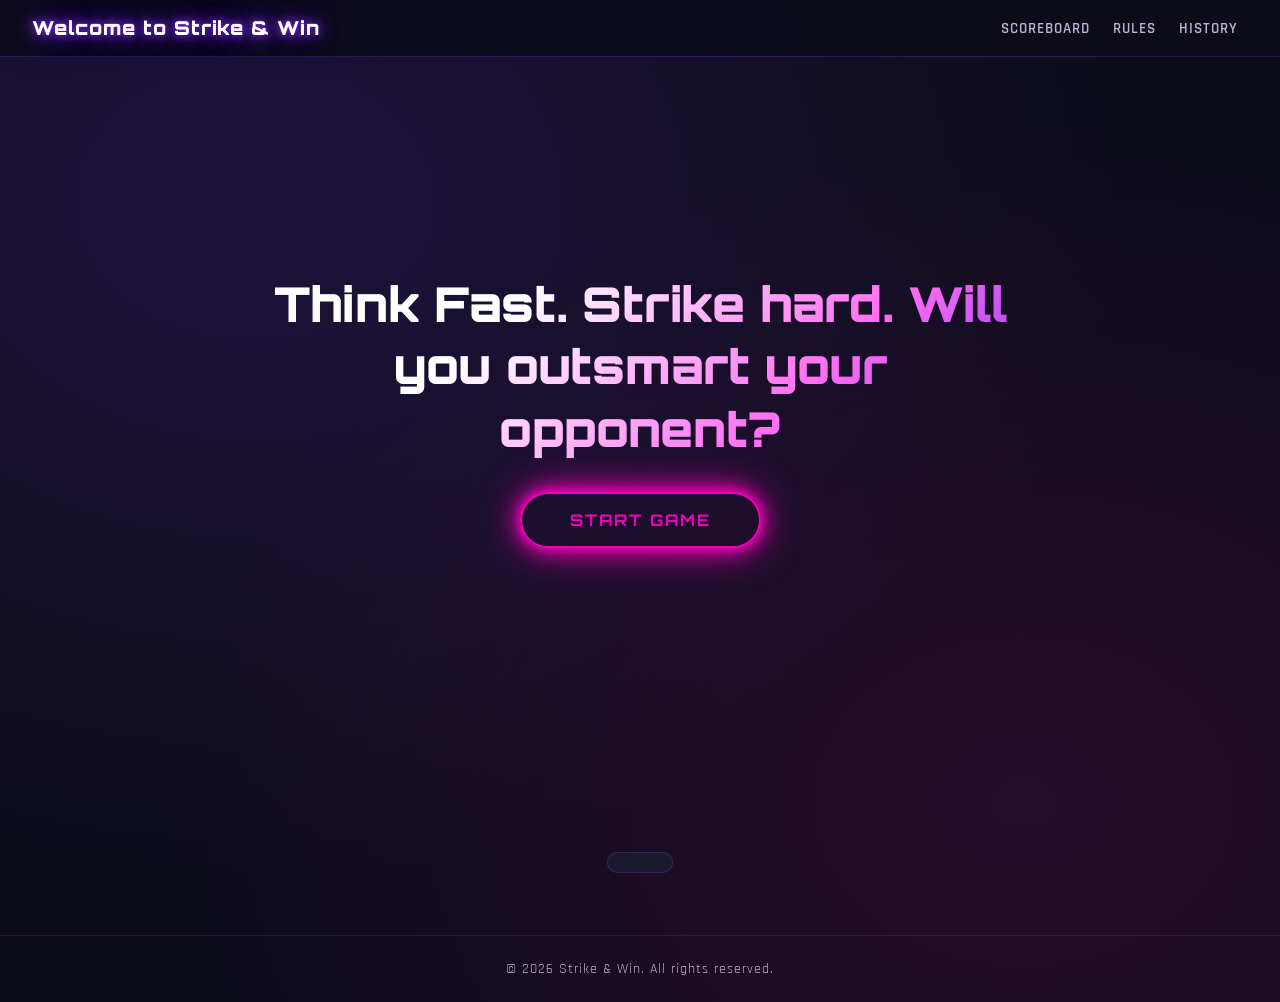
<file: index.html>
<!DOCTYPE html>
<html lang="en">
<head>
    <meta charset="UTF-8">
    <meta name="viewport" content="width=device-width, initial-scale=1.0">
    <title>Strike & Win: Rock-Paper-Scissors</title>
    <link rel="stylesheet" href="style.css">
</head>
<body>
    <header>
        <h1>Welcome to Strike & Win</h1>
        <nav>
            <a href="">scoreboard</a>
            <a href="">rules</a>
            <a href="">history</a>
        </nav>
    </header>

    <main>
        <section id="hero-section">
            <h2>Think Fast. Strike hard. Will you outsmart your opponent?</h2>
            <button id="start-game">Start Game</button>
        </section>

        <section id="game-section" class="hidden">
            <div class="buttons-grid">
                <div class="button">
                    <img src="./images/rock.JPG" alt="rock">
                    <button id="rock">Rock</button>
                </div>
                <div class="button">
                    <img src="./images/paper.JPG" alt="paper">
                    <button id="paper">Paper</button>
                </div>
                <div class="button">
                    <img src="./images/scissors.JPG" alt="scissors">
                    <button id="scissors">Scissors</button>
                </div>
            </div>
        </section>

        <section id="output">
            <p id="player-choice"></p>
            <p id="computer-choice"></p>
            <p id="result"></p>
            <p id="score"></p>
        </section>
    </main>

    <footer>
        <p>&copy; 2026 Strike & Win. All rights reserved.</p>
    </footer>

    <script src="script.js"></script>
</body>
</html>
</file>
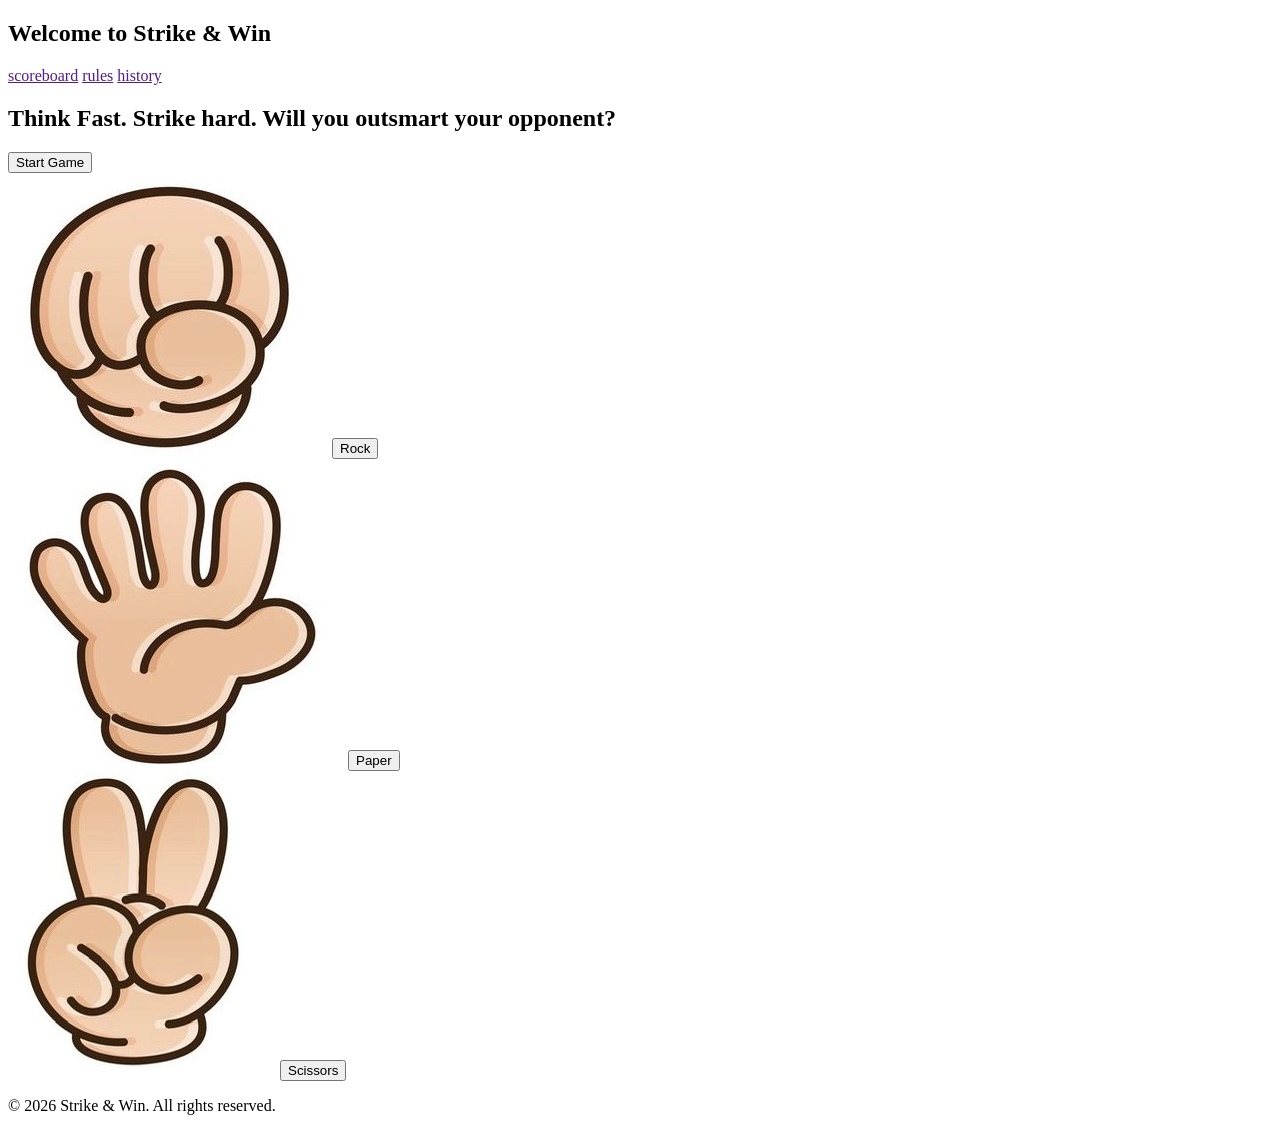
<file: indes.html>
<!DOCTYPE html>
<html lang="en">
<head>
    <meta charset="UTF-8">
    <meta name="viewport" content="width=device-width, initial-scale=1.0">
    <title>Strike & Win: Rock-Paper-Scissors</title>
</head>
<body>
    <header>
        <nav>
            <h1>Welcome to Strike & Win</h1>
            <a href="">scoreboard</a>
            <a href="">rules</a>
            <a href="">history</a>
        </nav>
    </header>

    <main>
        <section id="hero-section">
            <h2>Think Fast. Strike hard. Will you outsmart your opponent?</h2>
            <button id="start-game">Start Game</button>
        </section>

        <section id="game-section">
            <div class="buttons-grid">
                <div class="button">
                    <img src="./images/rock.JPG" alt="rock">
                    <button id="rock">Rock</button>
                </div>
                <div class="button">
                    <img src="./images/paper.JPG" alt="paper">
                    <button id="paper">Paper</button>
                </div>
                <div class="button">
                    <img src="./images/scissors.JPG" alt="scissors">
                    <button id="scissors">Scissors</button>
                </div>
            </div>
        </section>

        <section id="output">
            <p id="result"></p>
            <p id="score"></p>
        </section>
    </main>

    <footer>
        <p>&copy; 2026 Strike & Win. All rights reserved.</p>
    </footer>
</body>
</html>
</file>
<file: style.css>
@import url('https://fonts.googleapis.com/css2?family=Orbitron:wght@700;900&family=Rajdhani:wght@400;600&display=swap');

:root {
  --bg-dark: #0d0d1a;
  --bg-card: #1a1a2e;
  --purple-deep: #4a0e8f;
  --purple-mid: #7b2ff7;
  --pink-neon: #f000b8;
  --pink-light: #ff6ff2;
  --white: #ffffff;
  --text-muted: #c0b3d6;
  --neon-glow-purple: 0 0 8px #7b2ff7, 0 0 20px #7b2ff7, 0 0 40px #4a0e8f;
  --neon-glow-pink: 0 0 8px #f000b8, 0 0 20px #f000b8, 0 0 40px #f000b8;
  --transition: all 0.3s ease;
}

/* Reset & Base*/
*, *::before, *::after {
  margin: 0;
  padding: 0;
  box-sizing: border-box;
}

html {
  scroll-behavior: smooth;
}

body {
  font-family: 'Rajdhani', sans-serif;
  background-color: var(--bg-dark);
  color: var(--white);
  min-height: 100vh;
  display: flex;
  flex-direction: column;
  background-image:
    radial-gradient(ellipse at 20% 20%, rgba(123, 47, 247, 0.15) 0%, transparent 60%),
    radial-gradient(ellipse at 80% 80%, rgba(240, 0, 184, 0.1) 0%, transparent 60%);
}

/* Utility*/
.hidden {
  display: none !important;
}

/* HEADER & NAV */
header {
    border-bottom: 1px solid rgba(123, 47, 247, 0.3);
    background: rgba(13, 13, 26, 0.95);
    backdrop-filter: blur(10px);
    position: sticky;
    top: 0;
    z-index: 100;
    display: flex;
    align-items: center;
    justify-content: space-between;
    padding: 1rem 2rem;
}

header h1 {
    font-family: 'Orbitron', sans-serif;
    font-size: 1.2rem;
    font-weight: 900;
    color: var(--white);
    text-shadow: var(--neon-glow-purple);
    letter-spacing: 1px;
}

nav .nav-links {
    display: flex;
    gap: 1.5rem;
    align-items: center;
}

nav a {
    color: var(--text-muted);
    text-decoration: none;
    font-size: 0.95rem;
    font-weight: 600;
    text-transform: uppercase;
    letter-spacing: 1px;
    transition: var(--transition);
    padding: 0.3rem 0.6rem;
    border-radius: 4px;
}

nav a:hover {
    color: var(--pink-light);
    text-shadow: var(--neon-glow-pink);
}

/* MAIN */
main {
  flex: 1;
  max-width: 1100px;
  margin: 0 auto;
  padding: 1rem;
  width: 100%;
}

/* HERO SECTION */
#hero-section {
  display: flex;
  flex-direction: column;
  align-items: center;
  justify-content: center;
  text-align: center;
  min-height: 75vh;
  gap: 2rem;
}

#hero-section h2 {
  font-family: 'Orbitron', sans-serif;
  font-size: clamp(1.6rem, 4vw, 3rem);
  font-weight: 900;
  line-height: 1.3;
  max-width: 750px;
  background: linear-gradient(135deg, var(--white) 30%, var(--pink-light) 70%, var(--purple-mid) 100%);
  -webkit-background-clip: text;
  -webkit-text-fill-color: transparent;
  background-clip: text;
}

#start-game {
  font-family: 'Orbitron', sans-serif;
  font-size: 1rem;
  font-weight: 700;
  letter-spacing: 2px;
  text-transform: uppercase;
  padding: 1rem 3rem;
  border: 2px solid var(--pink-neon);
  background: transparent;
  color: var(--pink-neon);
  border-radius: 50px;
  cursor: pointer;
  transition: var(--transition);
  box-shadow: var(--neon-glow-pink);
}

#start-game:hover {
  background: var(--pink-neon);
  color: var(--white);
  box-shadow: 0 0 20px #f000b8, 0 0 50px #f000b8;
  transform: scale(1.05);
}

/* GAME SECTION */
#game-section {
  padding: 3rem 0;
}

.buttons-grid {
  display: grid;
  grid-template-columns: repeat(3, 1fr);
  gap: 1.5rem;
  max-width: 800px;
  margin: 0 auto;
}

.button {
  background: var(--bg-card);
  border: 2px solid rgba(123, 47, 247, 0.4);
  border-radius: 16px;
  padding: 1.5rem 1rem;
  display: flex;
  flex-direction: column;
  align-items: center;
  gap: 1.2rem;
  cursor: pointer;
  transition: var(--transition);
  position: relative;
  overflow: hidden;
}

.button::before {
  content: '';
  position: absolute;
  inset: 0;
  background: linear-gradient(135deg, rgba(123, 47, 247, 0.05), rgba(240, 0, 184, 0.05));
  opacity: 0;
  transition: var(--transition);
}

.button:hover {
  border-color: var(--purple-mid);
  box-shadow: var(--neon-glow-purple);
  transform: translateY(-6px);
}

.button:hover::before {
  opacity: 1;
}

.button img {
  width: 100%;
  max-width: 160px;
  height: 160px;
  object-fit: cover;
  border-radius: 10px;
  border: 2px solid rgba(123, 47, 247, 0.3);
}

.button button {
  font-family: 'Orbitron', sans-serif;
  font-size: 0.85rem;
  font-weight: 700;
  letter-spacing: 2px;
  text-transform: uppercase;
  padding: 0.6rem 1.8rem;
  border: 2px solid var(--purple-mid);
  background: transparent;
  color: var(--purple-mid);
  border-radius: 50px;
  cursor: pointer;
  transition: var(--transition);
  width: 100%;
  pointer-events: auto;
  position: relative;
  z-index: 10;
}

.button button:hover {
  background: var(--purple-mid);
  color: var(--white);
  box-shadow: var(--neon-glow-purple);
}

/* Active/clicked state */
.button button:active {
  transform: scale(0.96);
}

/* OUTPUT SECTION */
#output {
  text-align: center;
  padding: 2.5rem 1rem;
  margin-top: 1rem;
}

#result {
  font-family: 'Orbitron', sans-serif;
  font-size: clamp(1.2rem, 3vw, 1.8rem);
  font-weight: 700;
  margin-bottom: 1rem;
  min-height: 2rem;
  color: var(--pink-light);
  text-shadow: var(--neon-glow-pink);
}

#score {
  font-size: 1.1rem;
  font-weight: 600;
  color: var(--text-muted);
  letter-spacing: 1px;
  background: var(--bg-card);
  display: inline-block;
  padding: 0.6rem 2rem;
  border-radius: 50px;
  border: 1px solid rgba(123, 47, 247, 0.3);
}

/* FOOTER */
footer {
  text-align: center;
  padding: 1.5rem;
  border-top: 1px solid rgba(123, 47, 247, 0.2);
  color: var(--text-muted);
  font-size: 0.85rem;
  letter-spacing: 1px;
}

/* RESPONSIVE */
@media (max-width: 768px) {
  nav {
    flex-direction: column;
    align-items: flex-start;
    gap: 0.8rem;
  }

  .buttons-grid {
    grid-template-columns: 1fr;
    max-width: 320px;
  }

  .button img {
    height: 140px;
  }

  #hero-section {
    min-height: 60vh;
  }
}

@media (max-width: 480px) {
  main {
    padding: 1rem;
  }

  nav {
    padding: 1rem;
  }

  nav h1 {
    font-size: 1rem;
  }
}
</file>
